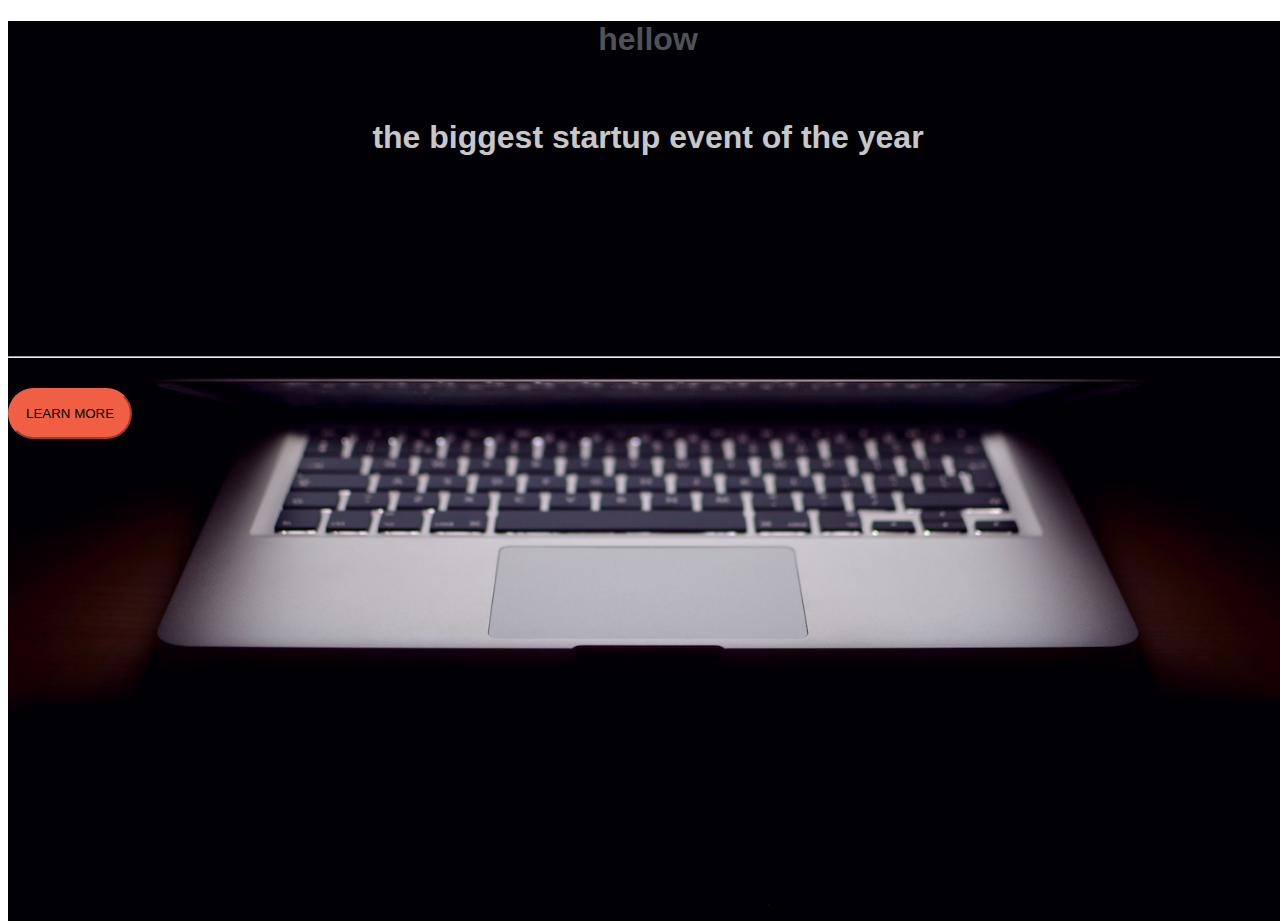
<file: index.html>
<!DOCTYPE html>
<html>
<head>
	<title>ThePage</title>
	<link rel="stylesheet" href="https://stackpath.bootstrapcdn.com/bootstrap/4.1.3/css/bootstrap.min.css" integrity="sha384-MCw98/SFnGE8fJT3GXwEOngsV7Zt27NXFoaoApmYm81iuXoPkFOJwJ8ERdknLPMO" crossorigin="anonymous">

	<link rel="stylesheet" type="text/css" href="style.css">

</head>
<body>

 <header class="startup  d-flex text-center ">
<h1>hellow</h1>>	
<div class="container  my-auto">
    <div class="row ">
    	<div class="col-lg-12 my-auto ">
    		<h1 class="text-uppercase faded">
    			<strong>the biggest startup event of the year</strong>
     		</h1>	
     		<hr>
		</div>
		<div class="col-lg-12 my-auto ">
			<!-- Begin MailChimp Signup Form -->
<link href="//cdn-images.mailchimp.com/embedcode/slim-10_7.css" rel="stylesheet" type="text/css">
<style type="text/css">
	#mc_embed_signup{ clear:left; font:14px Helvetica,Arial,sans-serif; }
	/* Add your own MailChimp form style overrides in your site stylesheet or in this style block.
	   We recommend moving this block and the preceding CSS link to the HEAD of your HTML file. */
</style>
<div id="mc_embed_signup">
<form action="https://JenWeb.us19.list-manage.com/subscribe/post?u=395417abe9ed28f3f91eb431b&amp;id=71557021f8" method="post" id="mc-embedded-subscribe-form" name="mc-embedded-subscribe-form" class="validate" target="_blank" novalidate>
    <div id="mc_embed_signup_scroll">
	
    <!-- real people should not fill this in and expect good things - do not remove this or risk form bot signups-->
    <div style="position: absolute; left: -5000px;" aria-hidden="true"><input type="text" name="b_395417abe9ed28f3f91eb431b_71557021f8" tabindex="-1" value=""></div>
    <div class="clear"><input class="btn btn-primary btn-lg" type="submit" value="Learn more" name="subscribe" id="mc-embedded-subscribe" class="button"></div>
    </div>
</form>
</div>

<!--End mc_embed_signup-->



			</div>	

	</div>
</div>		



</header>




<script src="https://code.jquery.com/jquery-3.3.1.slim.min.js" integrity="sha384-q8i/X+965DzO0rT7abK41JStQIAqVgRVzpbzo5smXKp4YfRvH+8abtTE1Pi6jizo" crossorigin="anonymous"></script>
<script src="https://cdnjs.cloudflare.com/ajax/libs/popper.js/1.14.3/umd/popper.min.js" integrity="sha384-ZMP7rVo3mIykV+2+9J3UJ46jBk0WLaUAdn689aCwoqbBJiSnjAK/l8WvCWPIPm49" crossorigin="anonymous"></script>
<script src="https://stackpath.bootstrapcdn.com/bootstrap/4.1.3/js/bootstrap.min.js" integrity="sha384-ChfqqxuZUCnJSK3+MXmPNIyE6ZbWh2IMqE241rYiqJxyMiZ6OW/JmZQ5stwEULTy" crossorigin="anonymous"></script>
</body>
</html>
</file>
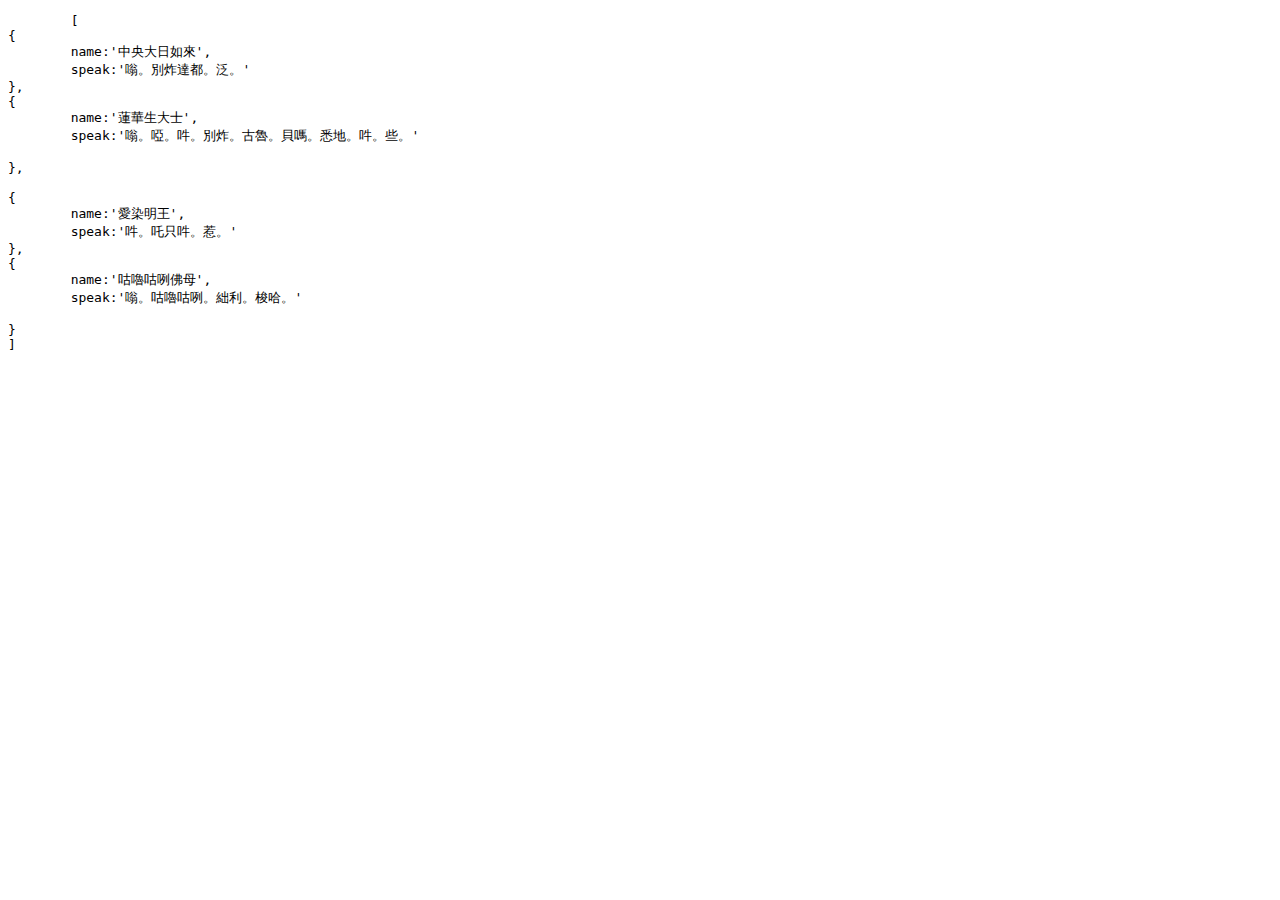
<file: Buddha.html>
<!DOCTYPE html>
<html>
<head>
	<title></title>
</head>
<body>
	<pre style = "word-wrap:break-world; white-space: pre-wrap;">
	[
{
	name:'中央大日如來',
	speak:'嗡。別炸達都。泛。'
},
{
	name:'蓮華生大士',
	speak:'嗡。啞。吽。別炸。古魯。貝嗎。悉地。吽。些。'

},

{
	name:'愛染明王',
	speak:'吽。吒只吽。惹。'
},
{
	name:'咕嚕咕咧佛母',
	speak:'嗡。咕嚕咕咧。絀利。梭哈。'

}
]
</pre>

</body>
</html>
</file>
<file: style.css>
body,html{
 width: 100%;
 height: 100%;
}

body{
	  font-family: 'Montserrat', sans-serif;

}

h1{
    color: #4F5256;
    font-size: 2rem; 
    text-align: center;


}
.faded{
	 color: rgba(255, 255, 255, 0.8); 

}

header.startup hr {
  margin-top: 200px;
  margin-bottom: 30px; 
    
}

.row{

}
header.startup{

background-image: url(photo/header.jpg);
background-size: cover;
background-position: center;
height: 100%;
}
  strong{

   font-size: 1em;
  }

 .btn{
 	 border-color: #F05F44; 
 	 border-radius: 100px;
 	 background-color:#F05F44; 
     text-transform: uppercase;
    
 }
.btn-primary:hover{
   border-width: 3px;
   border-color: #FF6A63;
   background-color: #FF6A63;
}
.btn-lg{

padding: 1rem 1rem;

}
</file>
